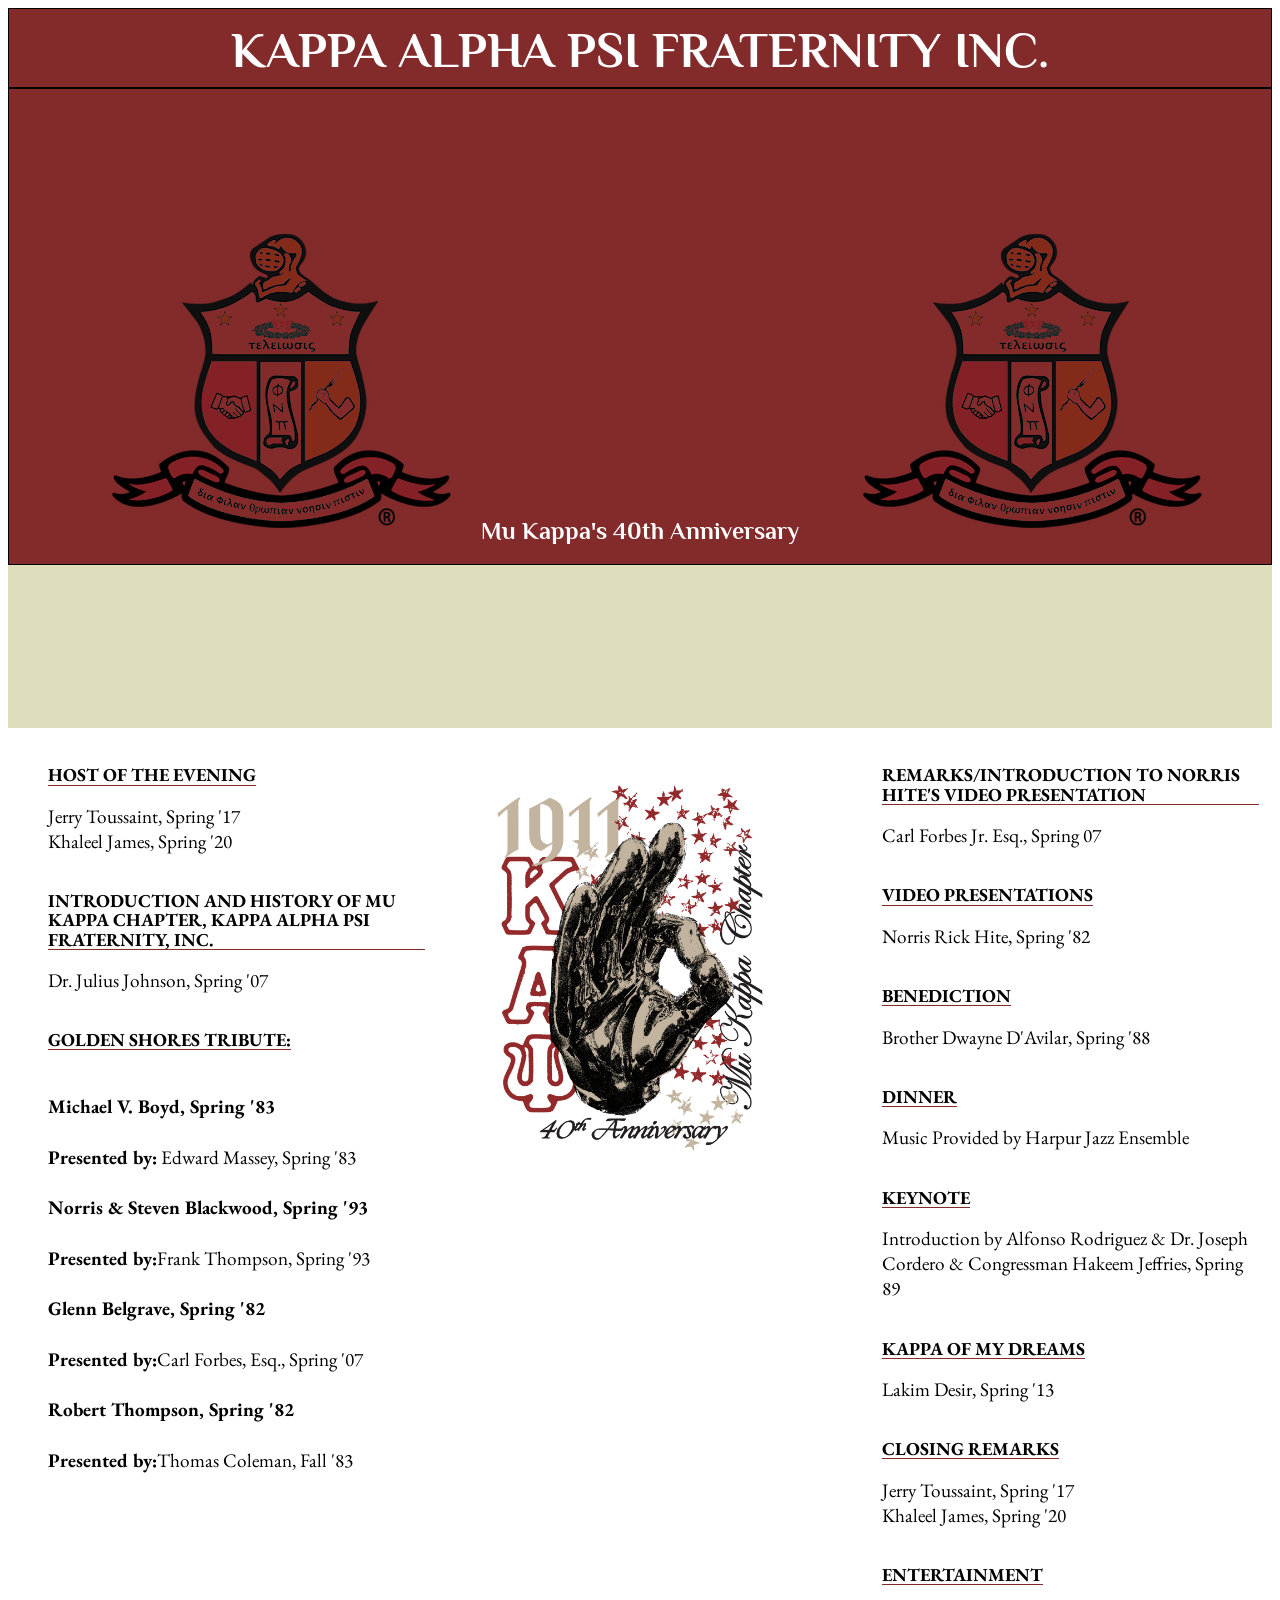
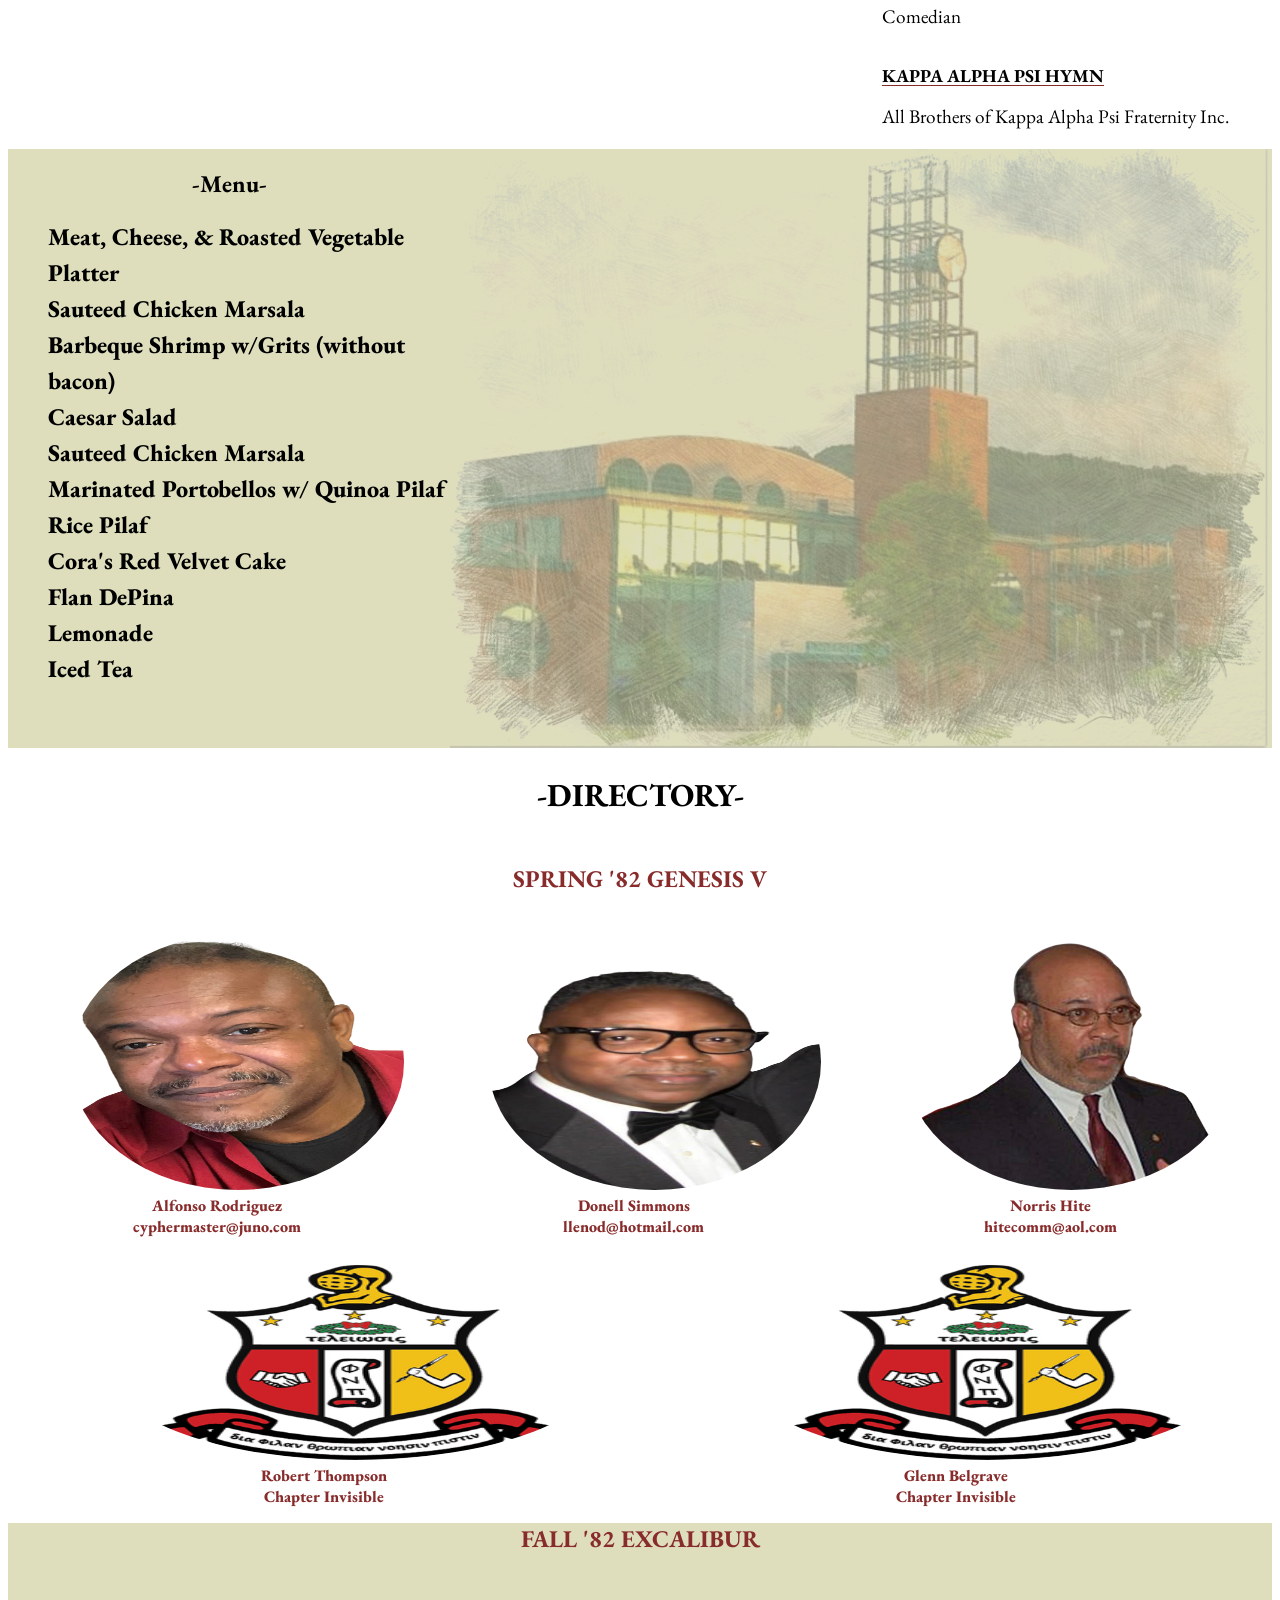
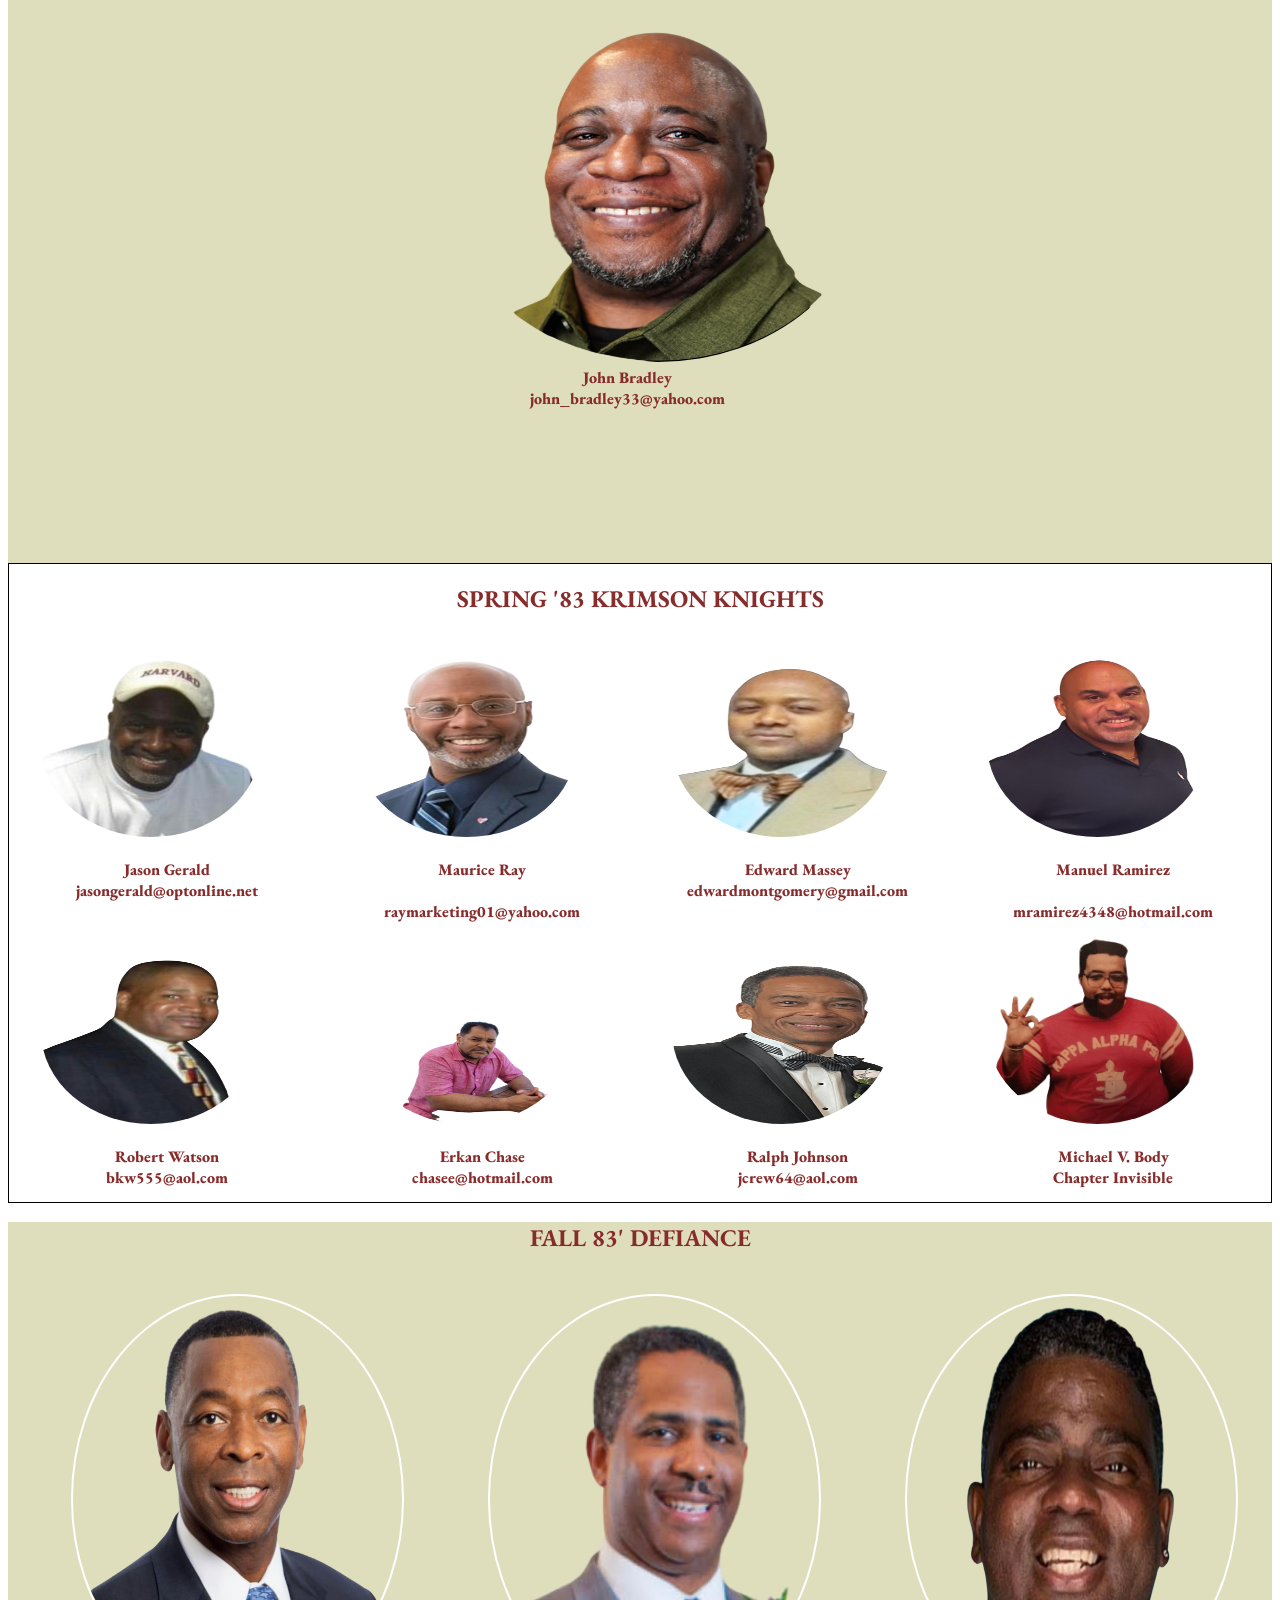
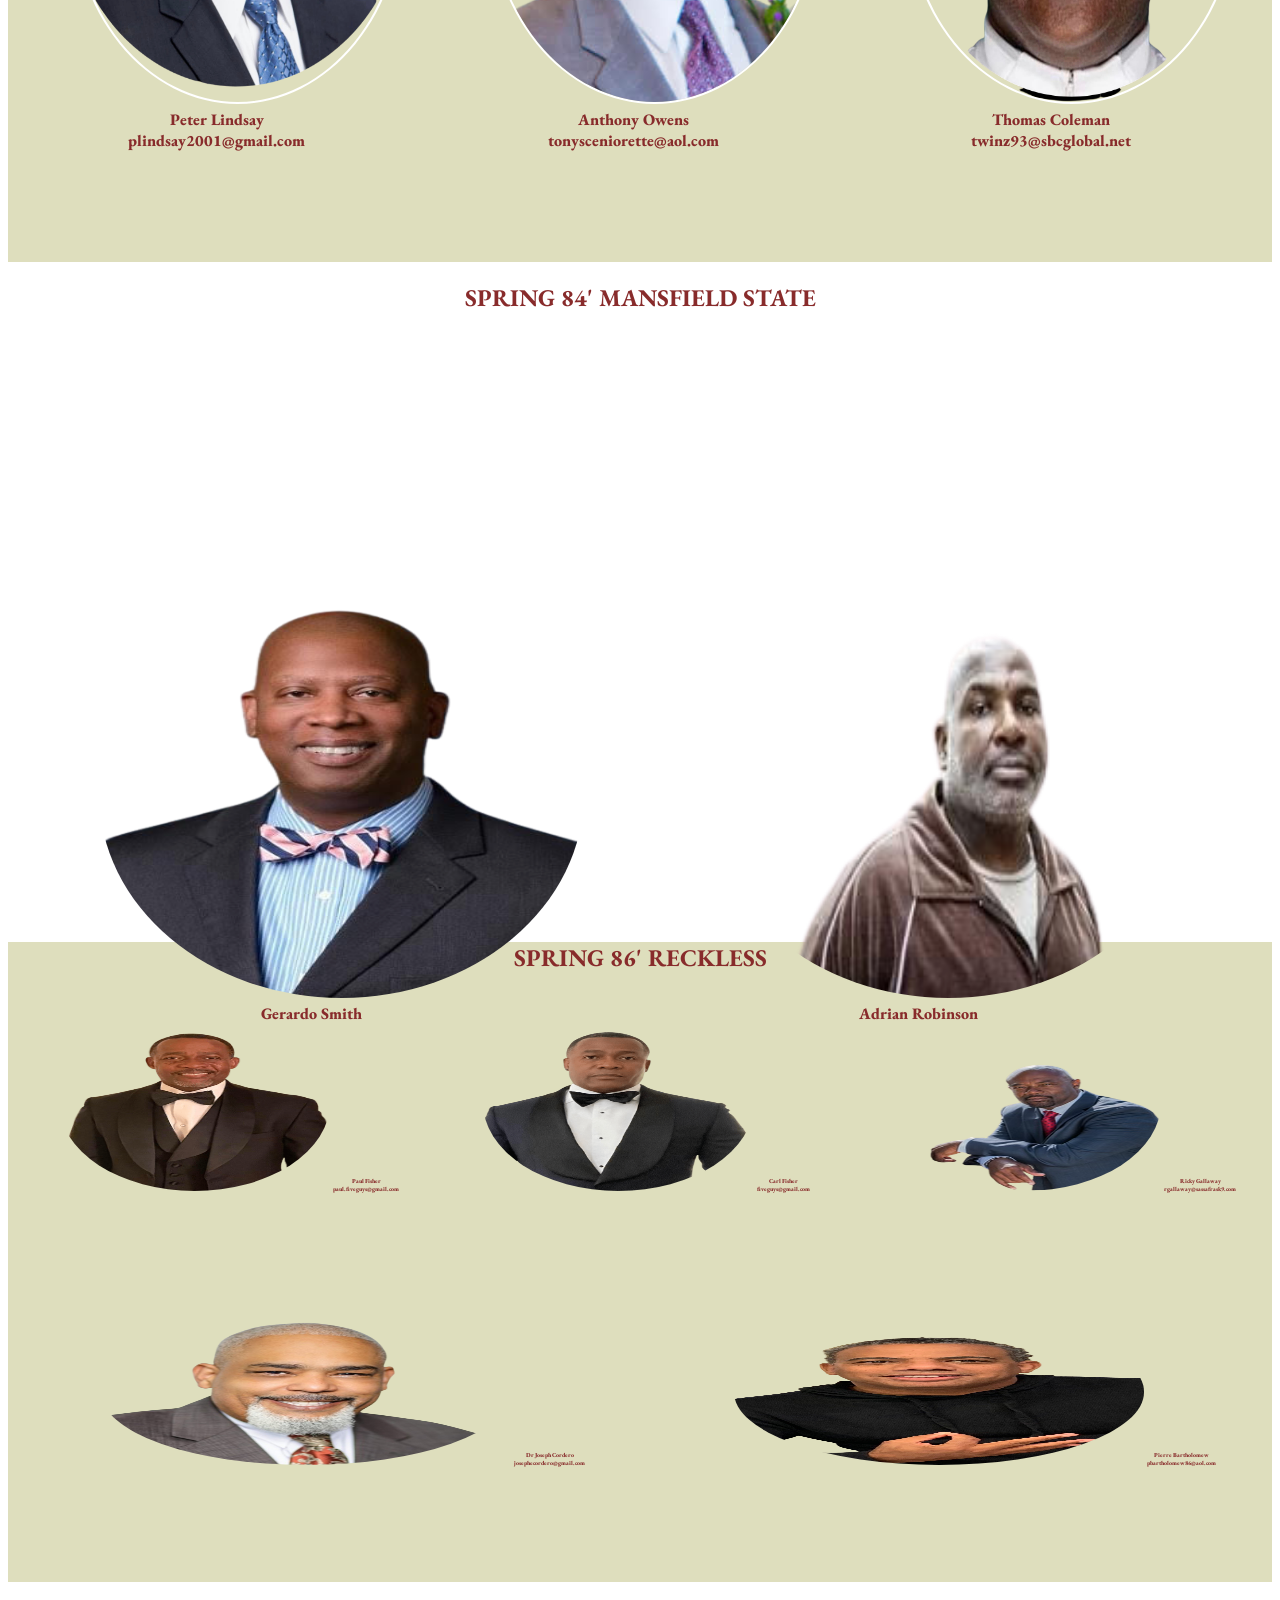
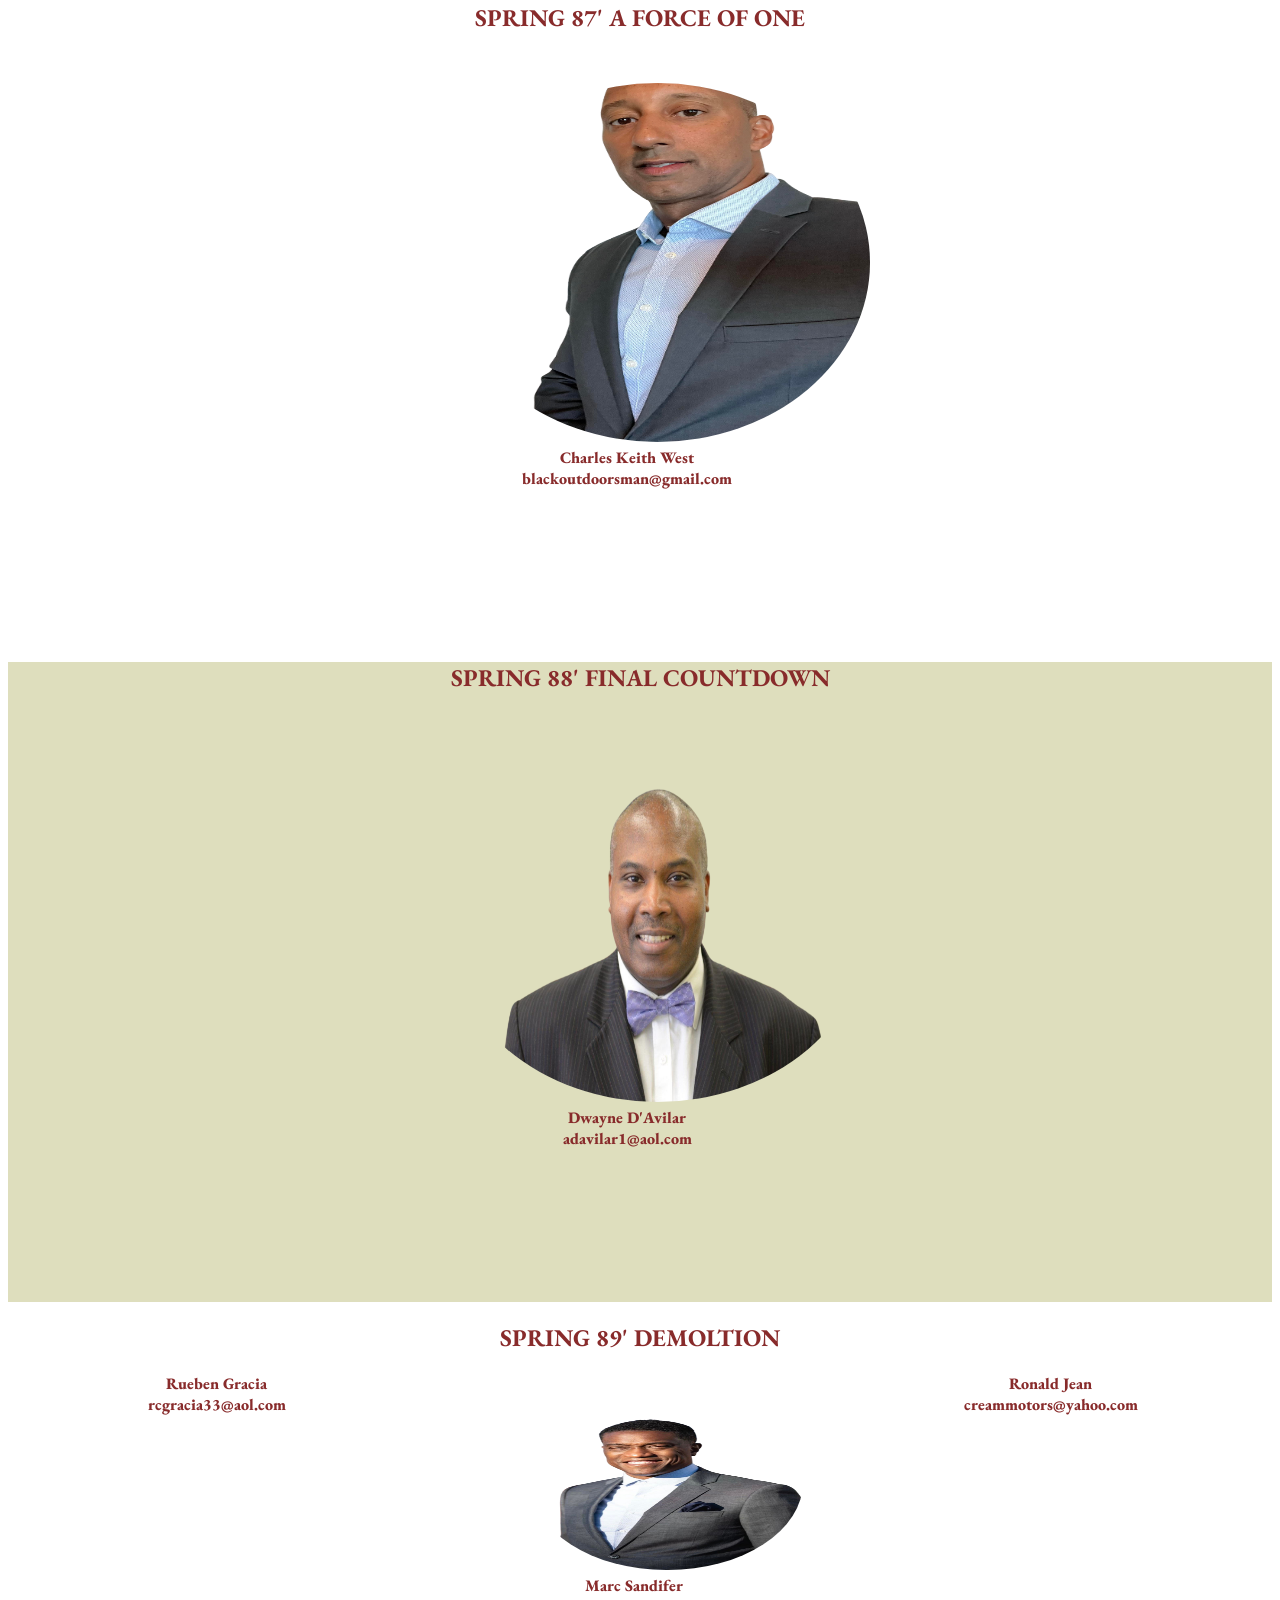
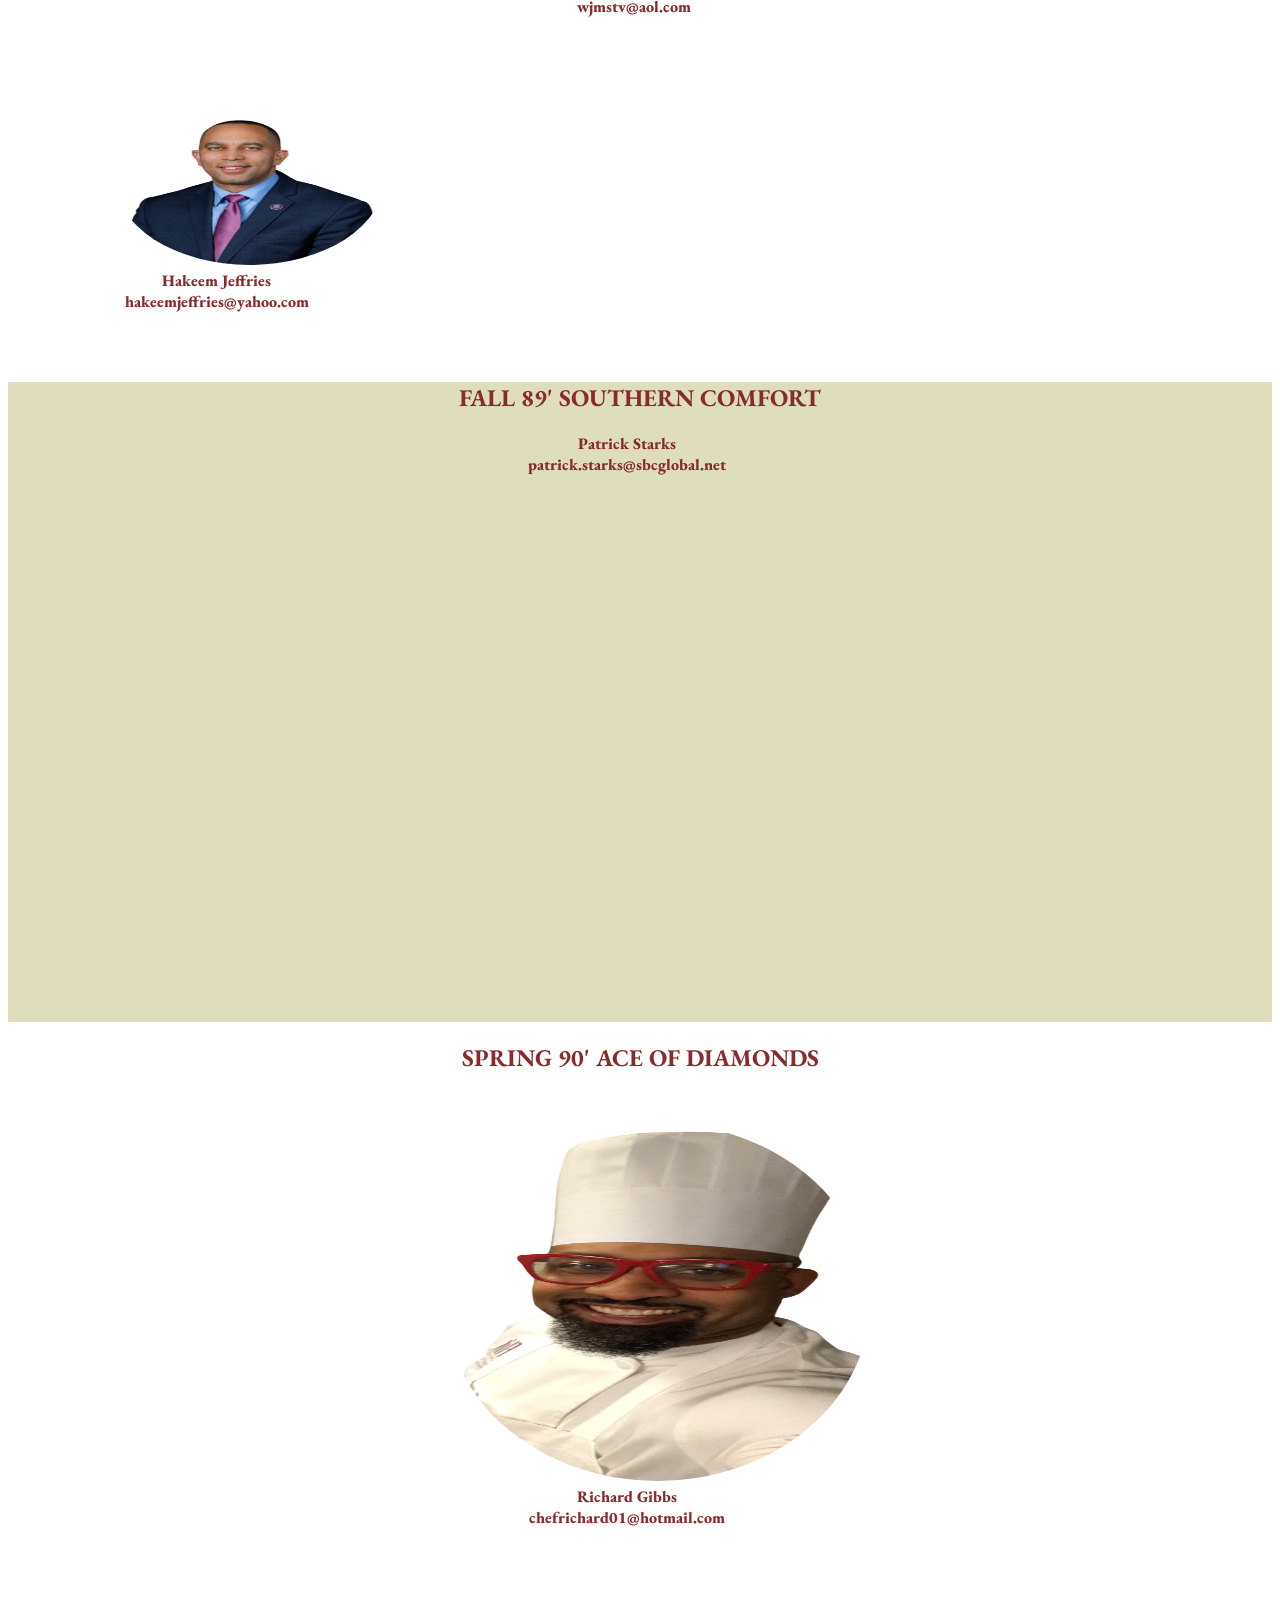
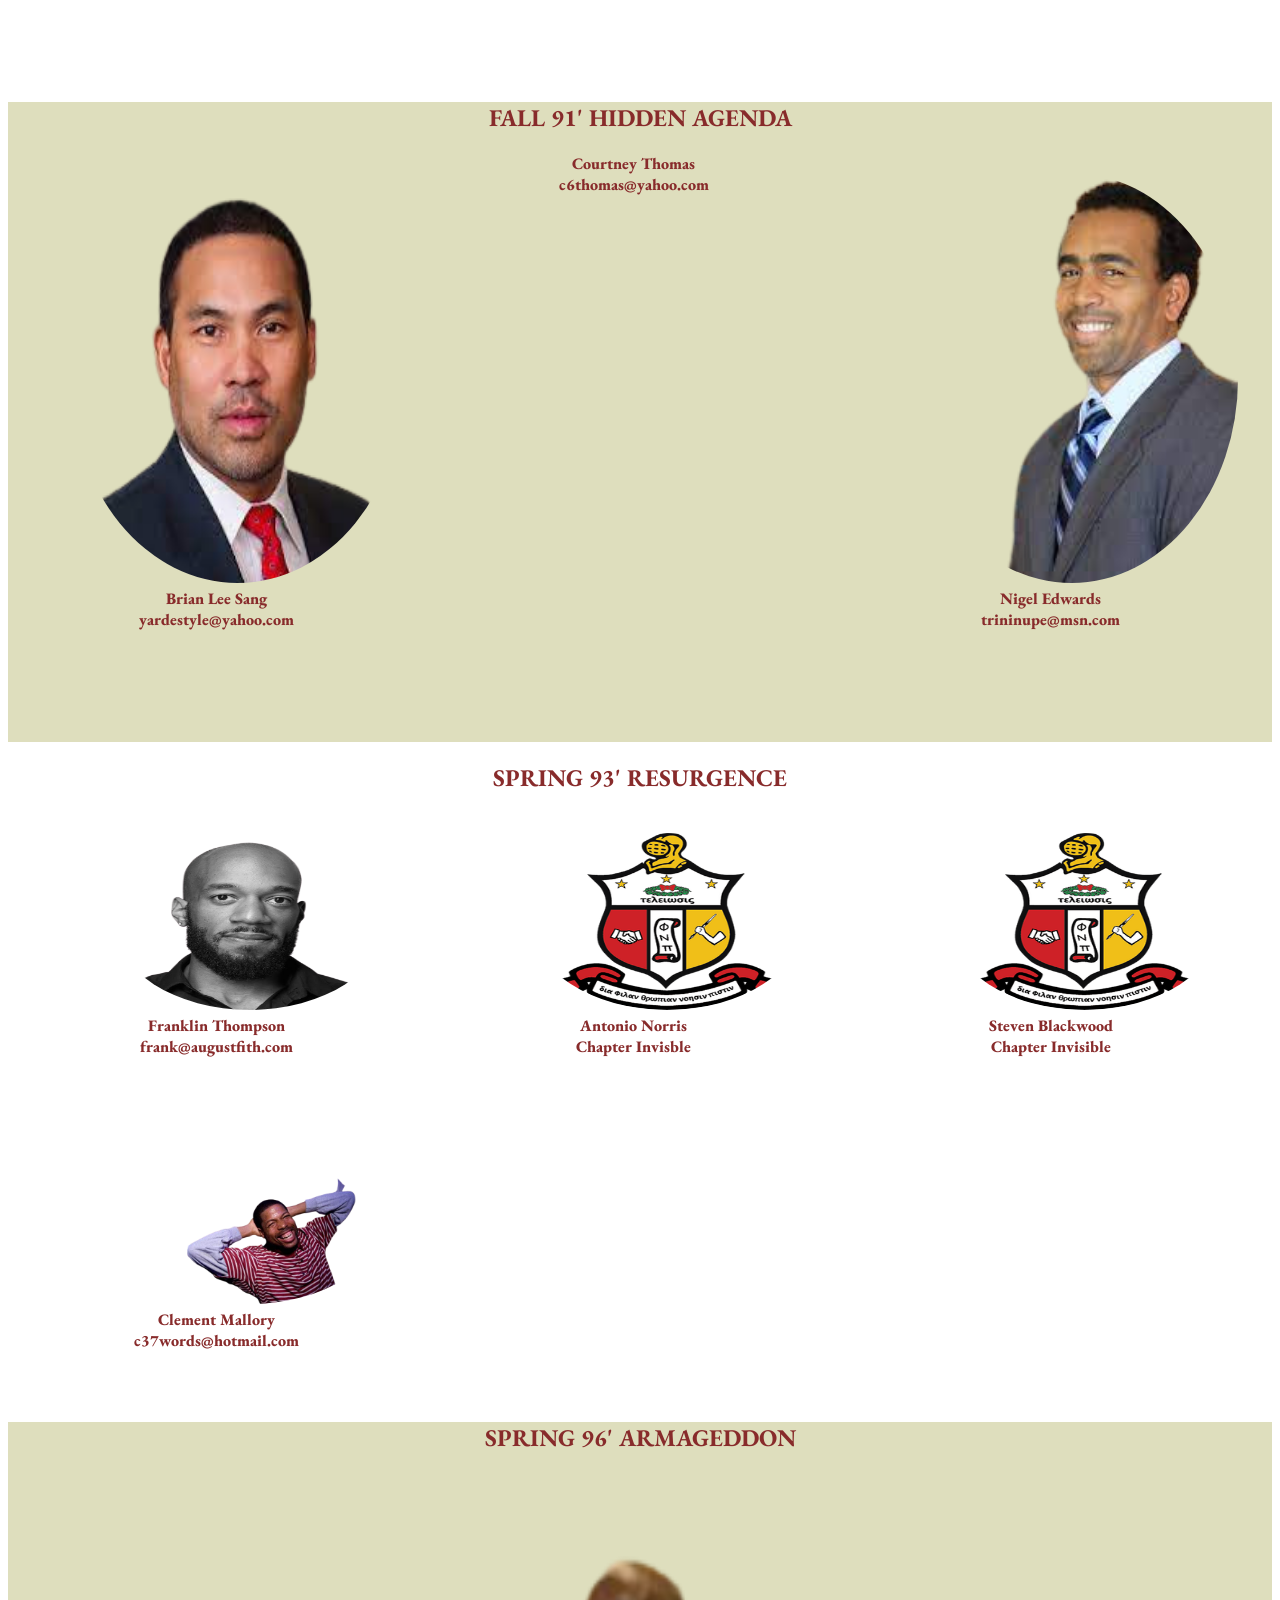
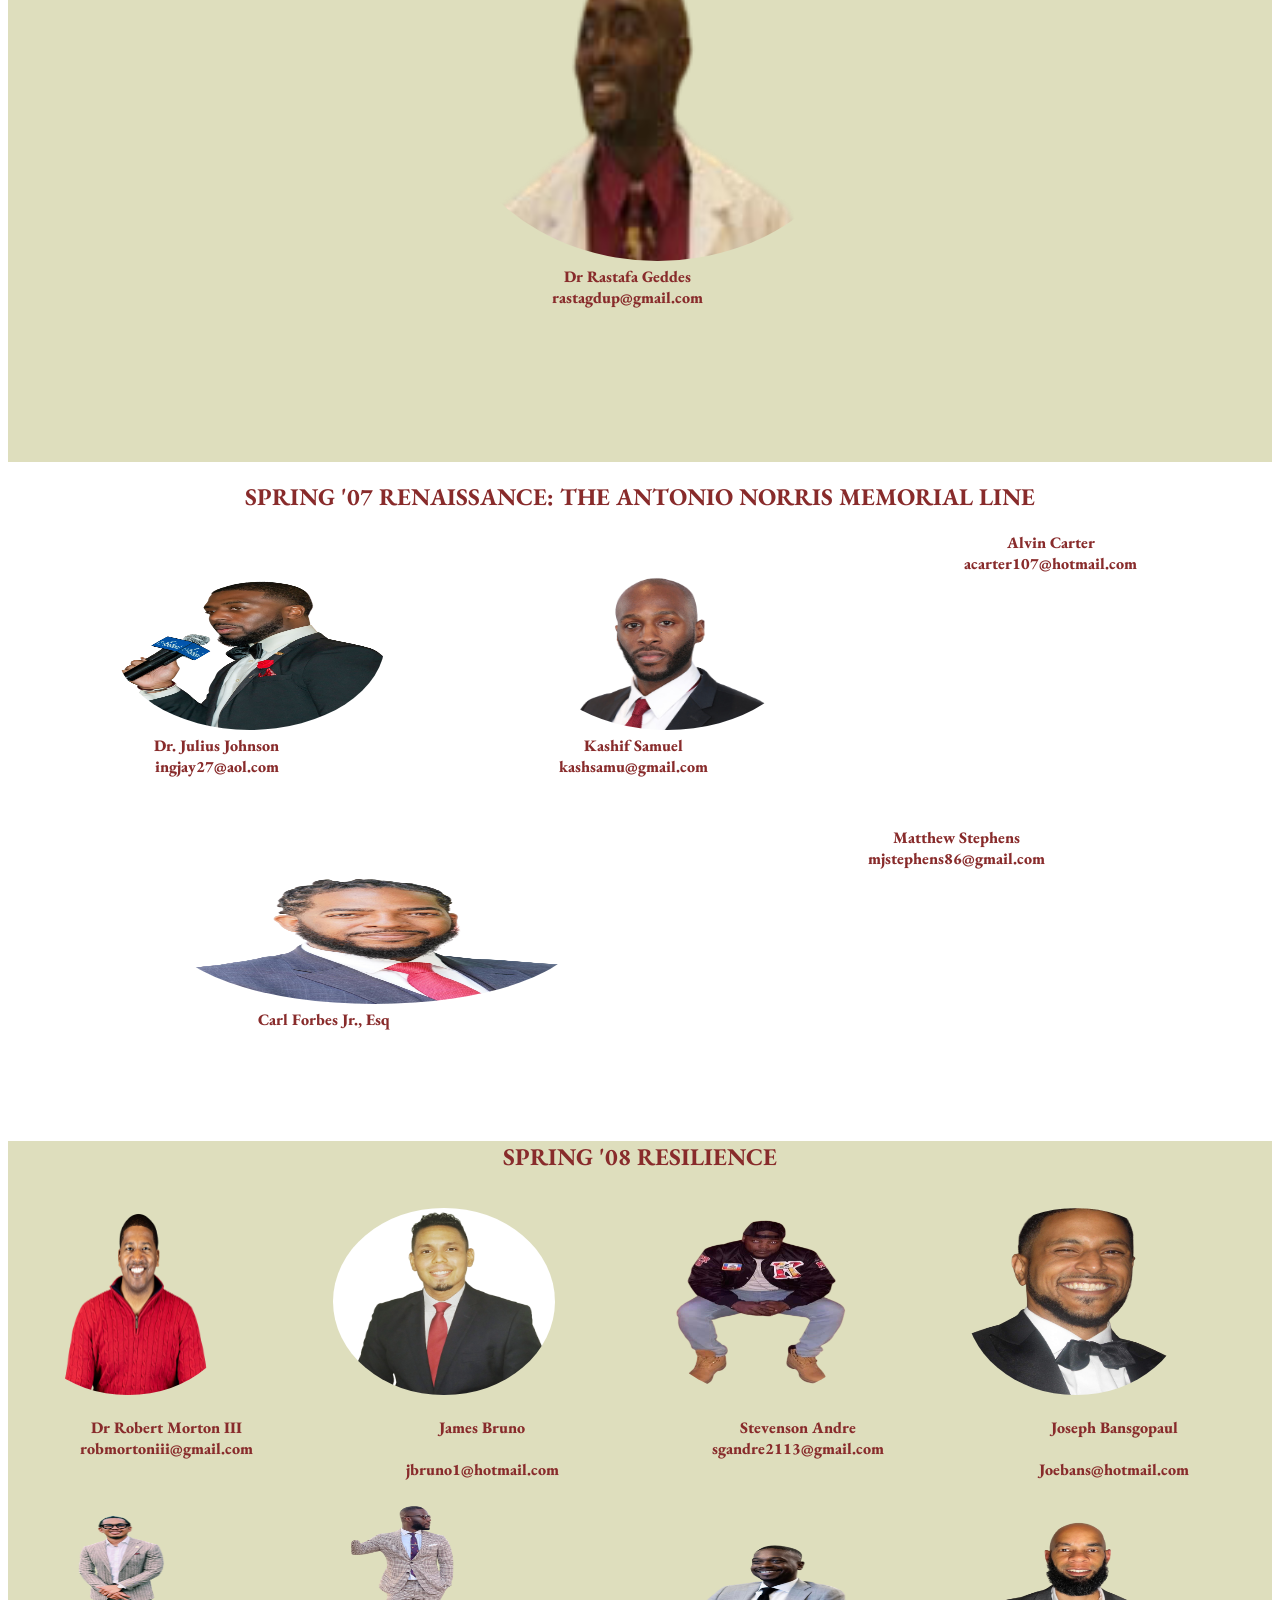
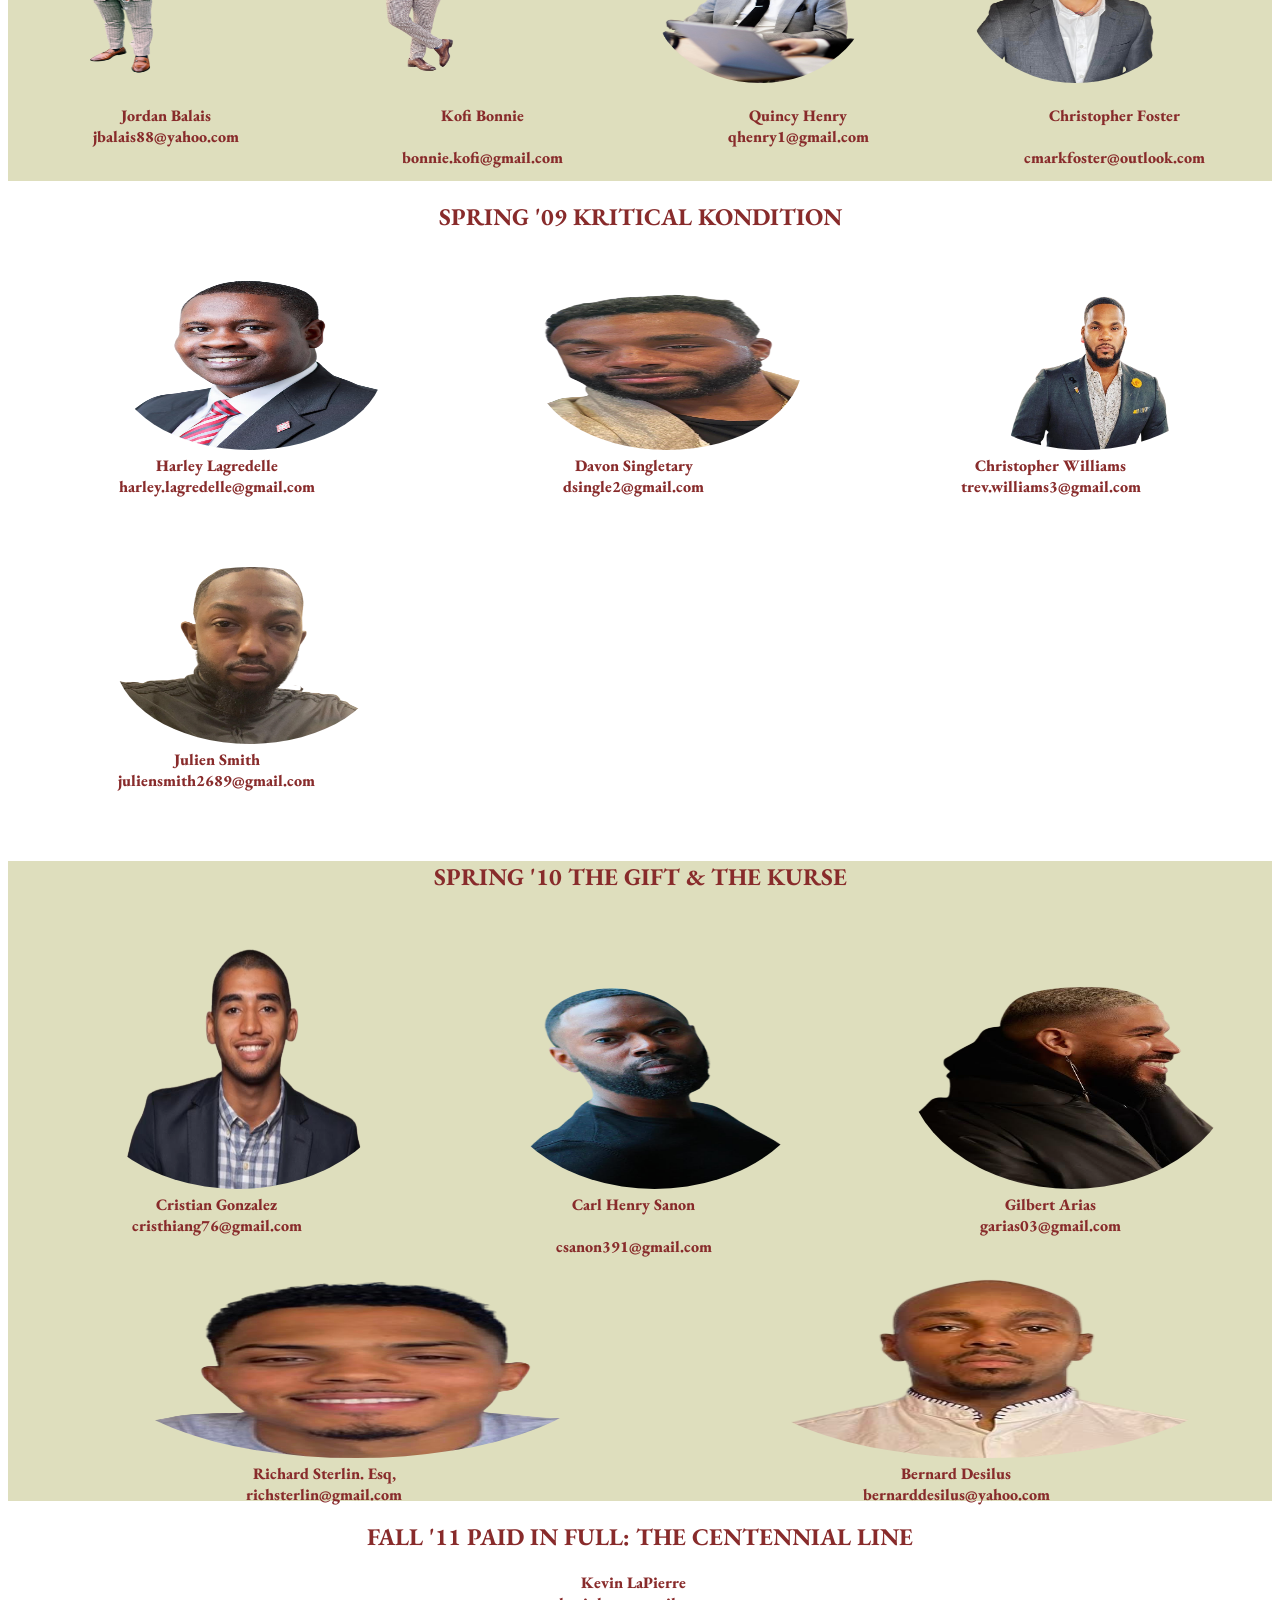
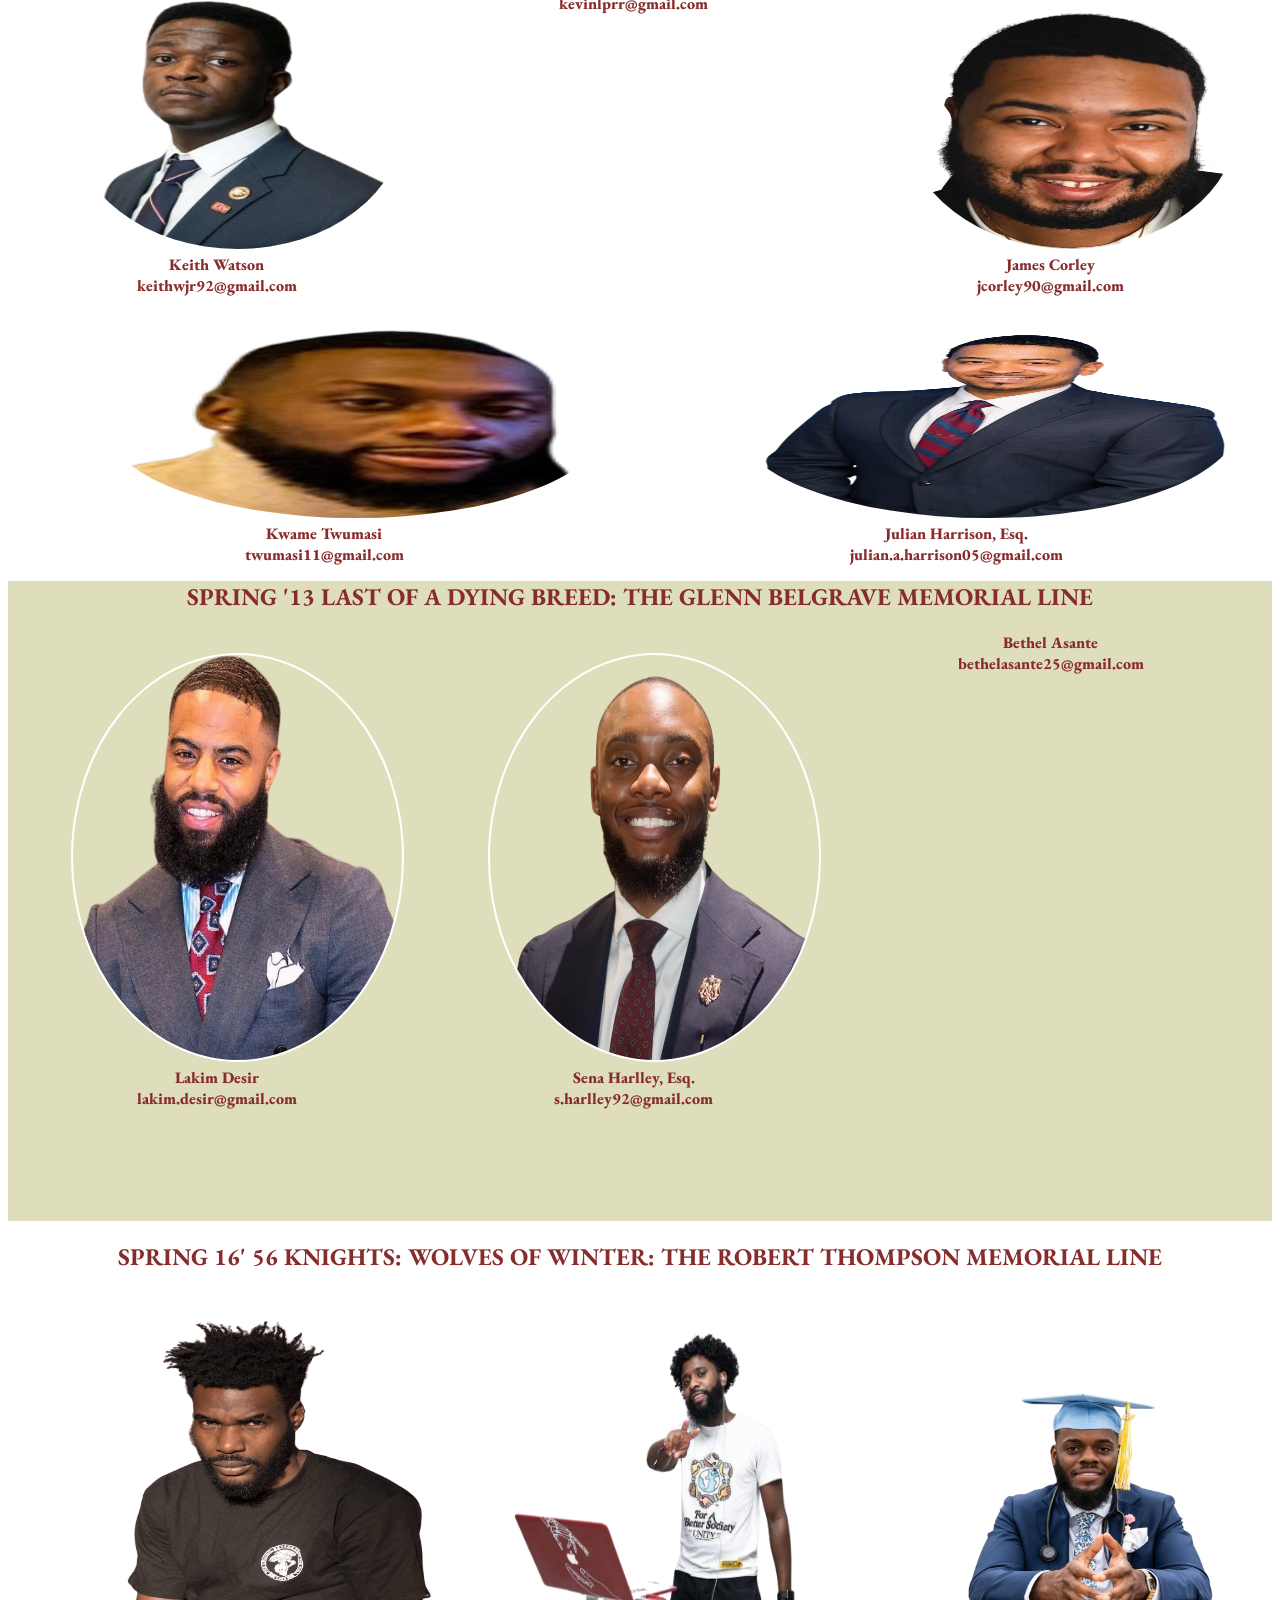
<file: index.html>
<!DOCTYPE html>
<html lang="en">

<head>
    <meta charset="UTF-8">
    <meta http-equiv="X-UA-Compatible" content="IE=edge">
    <meta name="viewport" content="width=device-width, initial-scale=1.0">
    <link rel="stylesheet" href="mk.css">
    <!-- <link rel="preconnect" href="https://fonts.googleapis.com">
    <link rel="preconnect" href="https://fonts.gstatic.com" crossorigin> -->
    <link rel="preconnect" href="https://fonts.googleapis.com">
    <link rel="preconnect" href="https://fonts.gstatic.com" crossorigin>
    <link
        href="https://fonts.googleapis.com/css2?family=EB+Garamond:ital,wght@0,400;0,500;1,400&family=Source+Sans+Pro:wght@300;400&display=swap"
        rel="stylesheet">
    <link
        href="https://fonts.googleapis.com/css2?family=Philosopher:wght@700&family=Source+Sans+Pro:wght@300;400&display=swap"
        rel="stylesheet">
    <title>MK 40 Years</title>
</head>

<body>
    <header>
        <h1> Kappa Alpha Psi Fraternity Inc. </h1>
    </header>

    <main>
        <section class="homepage">
            <section id="home1"> <img id="s1" src="shield.png"></section>
            <section id="home1"></section>
            <section id="home1"><img id="s2" src="shield.png"></section>
           <footer><h2>Mu Kappa's 40th Anniversary</h2></footer>
        </section>

        <section class="program">


            <!-- <h2>-Program-</h2> -->


            <section class="p1">
                <ul>
                    <h3> Host of the evening</h3>
                    <li>Jerry Toussaint, Spring '17 </li>
                    <li>Khaleel James, Spring '20</li>
                </ul>

                <ul>
                    <h3>Introduction and History of Mu Kappa Chapter, Kappa Alpha Psi Fraternity, Inc. </h3>
                    <li>Dr. Julius Johnson, Spring '07</li>
                </ul>

                <ul id="dash">
                    <h3> Golden Shores Tribute: </h3>
                    <li><h4>Michael V. Boyd, Spring '83</h4></li>
                    <li><strong>Presented by:</strong> Edward Massey, Spring '83</li>
                    <li><h4> Norris & Steven Blackwood, Spring '93</h4></li>
                    <li> <strong>Presented by:</strong>Frank Thompson, Spring '93 </li>
                    <li><h4>Glenn Belgrave, Spring '82</h4></li>
                    <li> <strong>Presented by:</strong>Carl Forbes, Esq., Spring '07</li>
                    <li><h4> Robert Thompson, Spring '82 </h4></li>
                    <li> <strong>Presented by:</strong>Thomas Coleman, Fall '83 </li>
                </ul>

            </section>
            <section class="p2">
                <!-- <h2>-Program-</h2> -->
                <img src="yo1.png">


            </section>
            <section class="p3">


                <ul>
                    <h3>Remarks/Introduction to Norris Hite's Video Presentation </h3>
                    <li> Carl Forbes Jr.  Esq., Spring 07</li>
                </ul>

                <ul>
                    <h3>Video Presentations</h3>
                    <li>Norris Rick Hite, Spring '82</li>
                </ul>

                <ul>
                    <h3>Benediction </h3>
                    <li>Brother Dwayne D'Avilar, Spring '88</li>
                </ul>
                
                <ul>
                    <h3>Dinner </h3>
                    <li>
                        Music Provided by Harpur Jazz Ensemble
                    </li>
                </ul>
                <ul>
                    <h3>Keynote </h3>
                    <li> Introduction by Alfonso Rodriguez & Dr. Joseph Cordero &
                        Congressman Hakeem Jeffries, Spring 89
                        </li>
                </ul>
                <ul>
                    <h3>Kappa of My Dreams </h3>
                    <li> Lakim Desir, Spring '13 </li>
                </ul>

                <ul>
                    <h3>Closing Remarks </h3>
                    <li> Jerry Toussaint, Spring '17 </li>
                    <li> Khaleel James, Spring '20 </li>
                </ul>
                <ul>
                    <h3>Entertainment</h3>
                    <li> Comedian</li>

                </ul>
                <ul>
                    <h3>Kappa Alpha Psi Hymn</h3>
                    <li> All Brothers of Kappa Alpha Psi Fraternity Inc.</li>

                </ul>

               
                

                <p>
                    <!-- 9:30-9:40	Chapter Photo			
                9:40-10:00	Celebration/Slideshow/Jazz musicians
                10:00-11:00	Fellowship -->
                </p>

            </section>


        </section>
        <section class="menu">
            <img src="union.png">
            <h2>-Menu-</h2>
            <ul>
                <li>Meat, Cheese, & Roasted Vegetable Platter </li>
                <li>Sauteed Chicken Marsala </li>
                <li>Barbeque Shrimp w/Grits (without bacon)</li>
                <li>Caesar Salad</li>
                <li>Sauteed Chicken Marsala </li>
                <li>Marinated Portobellos w/ Quinoa Pilaf</li>
                <li>Rice Pilaf</li>
                <li>Cora's Red Velvet Cake</li>
                <li>Flan DePina</li>
                <li>Lemonade</li>
                <li>Iced Tea</li>
            </ul>

        </section>
        <section class="Directory">
            <h2>-Directory-</h2>

            <section class="right ">
                <section class="s82">
                    <h2> SPRING '82	Genesis V</h2>
                    <section>
                        <img src="Photos/spr 82/AlfonsoRodriguez.png">
                        <p>Alfonso Rodriguez <br> cyphermaster@juno.com</p>
                    </section>
                    <section>
                        <img src="Photos/spr 82/DonellSimmons.png">
                        <p>Donell Simmons	<br>llenod@hotmail.com</p>
                    </section>
                    <section>
                        <img src="Photos/spr 82/Norris.png">
                        <p> Norris	Hite	<br>	hitecomm@aol.com</p>
                    </section>
                    <section id="bottom1">
                        <img src="shield.png">
                        <p> Robert Thompson <br> Chapter Invisible</p>
                    </section>
                    <section id="bottom2">
                        <img src="shield.png">
                        <p> Glenn Belgrave	<br> Chapter Invisible </p>
                    </section>
                </section>
                <section class="f82" id="tan">
                    <h2> FALL '82	Excalibur</h2>
                    <section> <img src="Photos/fall 82/JohnBradley.png"> 
                        <p>John	Bradley<br> john_bradley33@yahoo.com</p>
                    </section>
                </section>
                <section class="s83" id="sp08">
                    <h2> SPRING '83 Krimson Knights</h2>
                    <section>
                        <img src="Photos/spr 83/JasonGerald.png" src="image of">
                        <p>Jason Gerald	<br>jasongerald@optonline.net 
                        </p>
                    </section>
                    <section>
                        <img src="Photos/spr 83/Maurice .png" src="image of">
                        <p>Maurice Ray<br><br>raymarketing01@yahoo.com</p>
                    </section>
                    <section>
                        <img src="Photos/spr 83/EdwardMassey.png">
                        <p>Edward Massey <br> edwardmontgomery@gmail.com </p>
                    </section>
                    <section id="">
                        <img src="Photos/spr 83/Manny.png">
                        <p>Manuel Ramirez<br><br>mramirez4348@hotmail.com</p>
                    </section>
                    <section id="move">
                        <img src="Photos/spr 83/Robert .png">
                        <p>Robert Watson <br>
                            bkw555@aol.com </p>
                    </section>
                    <section>
                        <img src="Photos/spr 83/ErkanChase.png">
                        <p>Erkan Chase <br>
                            chasee@hotmail.com </p>
                    </section>
                    <section>
                        <img src="Photos/spr 83/Ralph.png" src="image of">
                        <p>Ralph	Johnson	<br> jcrew64@aol.com </p>
                    </section>
                    <section id="mike">
                        <img src="Photos/spr 83/Michael.png">
                        <p>Michael V. Body <br> Chapter Invisible </p>
                    </section>
                </section>
                <section class=f83 id="tan">
                    <h2> FALL 83' DEFIANCE</h2>
                    <section>
                        <img src="Photos/Fall 83/PeterLindsay.png" alt="image of Peter Lindsay">
                        <p>Peter Lindsay <br> plindsay2001@gmail.com</p>
                    </section>
                    <section>
                        <img src="Photos/Fall 83/AnthonyOwens.png" alt="image of Anthony Owens">
                        <p>Anthony Owens<br> tonysceniorette@aol.com</p>
                    </section>
                    <section>
                        <img src="Photos/Fall 83/ThomasColeman.png" alt="image of Thomas Coleman">
                        <p>Thomas Coleman <br> twinz93@sbcglobal.net</p>
                    </section>                 
                </section>
                <section class="s84" >
                    <h2> SPRING 84' MANSFIELD STATE</h2>
                    <section>
                        <img src="Photos/spr 84/GerardoSmith.png">
                        <p>Gerardo Smith <p>
                    </section>
                    <section>
                        <img src="Photos/spr 84/AdrianRobinson.png">
                        <p>Adrian Robinson</p>
                    </section>
                </section>
                <section class="s86"  id="tan">
                    <h2> SPRING 86' RECKLESS </h2>
                    <section>
                        <img src="Photos/SPR 86/PaulFisher.png">
                        <p>Paul	Fisher	<br> paul.fiveguys@gmail.com</p>
                    </section>
                    <section>
                        <img src="Photos/SPR 86/Carl.png">
                        <p>Carl	Fisher	<br>fiveguys@gmail.com</p>
                    </section>
                    <section>
                        <img src="Photos/SPR 86/Ricky.png">
                        <p>Ricky Gallaway <br> rgallaway@sassafrask9.com</p>
                    </section>
                    <section id="bottom1">
                        <img src="Photos/SPR 86/JosephCordero.png">
                        <p>Dr Joseph Cordero <br> josephecordero@gmail.com </p>
                    </section>
                    <section id="bottom2">
                        <img src="Photos/SPR 86/PierreBartholomew.png">
                        <p>Pierre Bartholomew	<br> pbartholomew86@aol.com</p>
                    </section>
                </section>
                <section class="s87" >
                    <h2> spring 87' a force of one</h2>
                    <section> 
                        <img src="Photos/spr 87/Charles .png"> 
                        <p>Charles Keith West	<br>	blackoutdoorsman@gmail.com</p>
                    </section>
                </section>

                <section class="s88"id="tan">
                    <h2> SPRING 88' FINAL COUNTDOWN</h2>
                    <section> 
                        <img src="Photos/spr 88/unnamed .png"> 
                        <p>Dwayne D'Avilar <br> adavilar1@aol.com</p>
                     </section>
                </section>

                <section class="s89" >

                    <h2> SPRING 89' DEMOLTION </h2>
                    <section class="no">
                        <!-- <img src="Photos/spr 89/"> -->
                        <p>Rueben Gracia	<br>	rcgracia33@aol.com</p>
                    </section>
                    <section>
                        <img src="Photos/spr 89/Marc .png">
                        <p>Marc	Sandifer<br>		wjmstv@aol.com</p>
                    </section>
                    <section id="ha" class="no">
                        <!-- <img src=""> -->
                        <p>Ronald Jean <br>			creammotors@yahoo.com</p>
                    </section>
                    <section id="ha">
                        <img src="Photos/spr 89/Hakeem.png">
                        <p>Hakeem Jeffries<br>	hakeemjeffries@yahoo.com</p>
                    </section>
                </section>

                <section class="f89" id="tan">
                    <h2> fall 89' Southern Comfort</h2>
                    <section> 
                        <p>
                            Patrick Starks <br> patrick.starks@sbcglobal.net
                        </p>
                    </section>
                </section>

                <section class="s90">
                    <h2> spring 90' Ace of Diamonds</h2>

                    <section> <img src="Photos/spr 90/Richard .png">
                        <p>Richard Gibbs <br> chefrichard01@hotmail.com</p>
                    </section>
                </section>

                
                <section class=f91 id="tan" >
                    <h2> FALL 91' Hidden Agenda</h2>
                    <section>
                        <img src="Photos/fall 91/BrianLee.png" alt="image of Thomas Coleman">
                        <p>Brian Lee Sang <br> yardestyle@yahoo.com</p>
                    </section>
                    <section class="no">
                        <p>Courtney Thomas <br> c6thomas@yahoo.com
                        </p>
                    </section>
                    <section><img src="Photos/fall 91/NigelEdwards.png" alt="image of Anthony Owens">
                        <p>Nigel Edwards <br> trininupe@msn.com
                        </p>
                    </section>          
                </section>

                <section class="s93"  >
                    <h2> spring 93' Resurgence</h2>
                    <section>
                        <img src="Photos/spr 93/Franklin .png">
                        <p>Franklin	Thompson<br> frank@augustfith.com</p>
                    </section>
                    <section>
                        <img src="shield.png">
                        <p> Antonio	Norris <br> Chapter Invisble</p>
                    </section>
                    <section id="ha">
                        <img src="shield.png">
                        <p>Steven Blackwood <br> Chapter Invisible
                        </p>
                    </section>
                    <section id="ha">
                        <img src="Photos/spr 93/Clement .png" id="clem">
                        <p>Clement Mallory <br> c37words@hotmail.com </p>
                    </section>
                </section>
                <section class="s96" id="tan" >
                    <h2> spring 96' Armageddon</h2>
                    <section>
                        <img src="Photos/spr 93/Rastafa.png" alt="image of Anthony Owens">
                        <p> Dr Rastafa Geddes <br> rastagdup@gmail.com
                        </p>
                    </section>
                </section>
                <section class="s07" >
                    <h2> SPRING '07 Renaissance: The Antonio Norris Memorial Line
                    </h2>

                    <section>
                        <img src="Photos/spr 07/JuliusJohnson.png">
                        <p>Dr. Julius Johnson	<br>	ingjay27@aol.com
                        </p>
                    </section>
                    <section>
                        <img src="Photos/spr 07/KashSamuel.png">
                        <p>Kashif Samuel <br> kashsamu@gmail.com
                        </p>
                    </section>
                    <section class="no">
                        <p>Alvin Carter	<br> acarter107@hotmail.com
                        </p>
                    </section>
                    <section id="bottom1">
                        <img src="Photos/spr 07/CarlForbes.png">
                        <p>Carl	Forbes Jr., Esq
                        </p>
                    </section>
                    <section id="bottom2"
                    class="no">
                        <p>Matthew Stephens	<br>mjstephens86@gmail.com
                        </p>
                    </section>
                </section>
                <section  class="s08" id="tan" >
                    <h2> SPRING '08 Resilience</h2>
                    <section>
                        <img src="Photos/spr 08/RobertMortonIII.png" src="image of">
                        <p> Dr Robert Morton III<br>	robmortoniii@gmail.com </p>
                    </section>
                    <section>
                        <img src="Photos/spr 08/JamesBruno.png" src="image of">
                        <p>James Bruno <br><br>	jbruno1@hotmail.com </p>
                    </section>
                    <section>
                        <img src="Photos/spr 08/Stevenson Andre.png" src="image of">
                        <p>Stevenson Andre <br>	sgandre2113@gmail.com </p>
                    </section>
                    <section>
                        <img src="Photos/spr 08/JosephBansgopaul.png" src="image of">
                        <p>Joseph Bansgopaul <br><br> Joebans@hotmail.com</p>
                    </section>
                    <section>
                        <img src="Photos/spr 08/JordanBalais.png" src="image of jordan">
                        <p>Jordan Balais	<br>	jbalais88@yahoo.com</p>
                    </section>
                    <section>
                        <img src="Photos/spr 08/KofiBonnie.png" src="image of">
                        <p>Kofi	Bonnie <br><br>	bonnie.kofi@gmail.com</p>
                    </section>
                    <section>
                        <img src="Photos/spr 08/QuincyHenry.png" src="image of kofi">
                        <p>Quincy Henry	<br> qhenry1@gmail.com</p>
                    </section>
                    <section>
                        <img src="Photos/spr 08/ChristopherFoster.png" src="image of chris">
                        <p>Christopher Foster <br><br>	cmarkfoster@outlook.com </p>
                    </section>
                </section>
                <section class="s09" >
                    <h2> SPRING '09 kritical kondition</h2>
                    <section>
                        <img src="Photos/spr 09/HarleyLagredelle.png">
                        <p>Harley Lagredelle	<br>	harley.lagredelle@gmail.com</p>
                    </section>
                    <section>
                        <img src="Photos/spr 09/DavonSingletary .png">
                        <p>Davon Singletary	<br>	dsingle2@gmail.com</p>
                    </section>
                    <section id="ha">
                        <img src="Photos/spr 09/ChristopherWilliams.png">
                        <p>Christopher Williams <br> trev.williams3@gmail.com</p>
                    </section>
                    <section id="ha">
                        <img src="Photos/spr 09/JulienSmith.png">
                        <p>Julien Smith	<br>	juliensmith2689@gmail.com</p>
                    </section>
                </section>
                <section class="s10" id="tan">
                    <h2> SPRING '10 The Gift & The Kurse</h2>
                    <section>
                        <img src="Photos/spr 10/CristhianGonzalez.png">
                        <p>Cristian	Gonzalez <br>	cristhiang76@gmail.com</p>
                    </section>
                    <section>
                        <img src="Photos/spr 10/CarlSanon.png">
                        <p>Carl Henry Sanon	<br><br>	csanon391@gmail.com</p>
                    </section>
                    <section>
                        <img src="Photos/spr 10/GilbertArias .png">
                        <p>Gilbert Arias <br> garias03@gmail.com</p>
                    </section>
                    <section id="bottom1">
                        <img src="Photos/spr 10/RichardSterlin.png">
                        <p>Richard	Sterlin. Esq,	<br>	richsterlin@gmail.com</p>
                    </section>
                    <section id="bottom2">
                        <img src="Photos/spr 10/BernardDesilus.png">
                        <p>Bernard Desilus	<br> bernarddesilus@yahoo.com</p>
                    </section>
                </section>
                <section class="f11"  >
                    <h2> FALL '11 Paid in Full: The Centennial Line</h2>
                    <section>
                        <img src="Photos/fall 11/KeithWatson.png">
                        <p>Keith Watson <br> keithwjr92@gmail.com</p>
                    </section>
                    <section class="no">
                        <p>Kevin LaPierre <br> kevinlprr@gmail.com</p>
                    </section>
                    <section>
                        <img src="Photos/fall 11/JamesCorley.png">
                        <p>James Corley	<br> jcorley90@gmail.com</p>
                    </section>
                    <section id="bottom1">
                        <img src="Photos/fall 11/KwameTsumasi.png">
                        <p>Kwame Twumasi <br> twumasi11@gmail.com</p>
                    </section>
                    <section id="bottom2">
                        <img src="Photos/fall 11/JulianHarrison.png">
                        <p>Julian Harrison, Esq.	<br> julian.a.harrison05@gmail.com</p>
                    </section>
                </section>
                <section class="s13" id="tan" >
                    <h2> SPRING '13 Last of a Dying Breed: The Glenn Belgrave Memorial Line</h2>
                    <section>
                        <img src="Photos/spr 13/LakimDesir.png">
                        <p>Lakim Desir <br>	lakim.desir@gmail.com</p>
                    </section>
                    <section>
                        <img src="Photos/spr 13/SenaHarlley.png">
                        <p>Sena	Harlley, Esq.	<br> s.harlley92@gmail.com</p>
                    </section>
                    <section class="no">
                        
                        <p>Bethel Asante <br>	bethelasante25@gmail.com</p>
                    </section>
                </section>
                <section class="s16"  >
                    <h2> spring 16' 56 Knights: Wolves of Winter: The Robert Thompson Memorial Line</h2>
                    <section>
                        <img src="Photos/spr 16/MikhailBryan.png">
                        <p>Mikhail Bryan <br> mikhailbryan@gmail.com</p>
                    </section>
                    <section>
                        <img src="Photos/spr 16/DwayneDell.png">
                        <p>Dwayne Dell <br> dwayne.dell95@gmail.com</p>
                    </section>
                    <section>
                        <img src="Photos/spr 16/AnthonyFinley.png">
                        <p>Anthony Finley <br> anthonyfindley1@gmail.com</p>
                    </section>
                </section>
                <section class="f16" id="tan" >
                    <h2> FALL '16 Midnight Marauders: By Any Means Necessary: The Stephen Blackwood Memorial Line</h2>
                    <section>
                        <img src="Photos/fall 16/TreyBonaparte.png">
                        <p>Trey	Bonaparte <br>	tbonaparte10@gmail.com</p>
                    </section>
                    <section>
                        <img src="Photos/fall 16/RobertAdusei.png">
                        <p>Robert Adusei <br> robert.adusei95@gmail.com</p>
                    </section>
                    <section>
                        <img src="Photos/fall 16/OlawufemiUmokoro.png">
                        <p>Olawufemi Umokoro <br>	oluwafemiumukoro@gmail.com </p>
                    </section>
                </section>
                <section class="s17" >
                    <h2> SPRING '17 Kulture: The Kalm Before the Storm</h2>
                    <section>
                        <img src="Photos/spr 17/AlexandrosBalili.png">
                        <p>Alexandros Balili <br> alexander.balilis@gmail.com</p>
                    </section>
                    <section>
                        <img src="Photos/spr 17/DanteSenior.png">
                         <p>Dante Senior<br> dantesenior2@gmail.com</p>
                    </section>
                    <section>
                        <img src="Photos/spr 17/BrianChambers.png">
                        <p>Brian Chambers-Graham <br> bchambersgraham@gmail.com</p>
                    </section>
                
                    <section id="bottom1">
                        <img src="Photos/spr 17/Jerry.png">
                        <p>Jerry Toussaint Sophomore <br> jtoussaint1121@gmail.com</p>
                    </section>
                    <section id="bottom2">
                        <img src="Photos/spr 17/Joshua .png">
                        <p>Joshua Lee <br> joshuahlee13@gmail.com</p>
                    </section>
                </section>
                <section class="f18" id="tan">
                    <h2> FALL '18 Down II the Wire</h2>
                    <section>
                     <img src="Photos/fall 20/KevinHowar.png">
                        <p>Kevin Howard </p>
                    </section>
                    <section>
                        <img id="small" src="Photos/fall 20/RyonBatson.png">
                        <p>Ryon Baston <br> bc9ryonbatson@gmail.com</p>
                    </section>
                </section>
                <section class="s20" >
                    <h2> SPRING '20	The Path of Abraham</h2>
                    <section>
                        <img src="Photos/spr 20/Khaleel .png">
                        <p>Khaleel	James	<br>khaleeljames0@gmail.com</p>
                    </section>
                </section>
            </section>
        </section>
        
    </main>
</body>

</html>
</file>
<file: mk.css>
*{
    box-sizing: border-box;
}
body {
    background-color: white;
    
}
section{
    border: transparent;
    width: 100%;
    /* height: 550px; */
    font-family: 'Source Sans Pro', sans-serif;
}
p{
    font-family: 'EB Garamond', serif;
    text-align: center;
    font-weight: 800;
}

header{
    border: 1px solid black;
    width: 100%;
    height: 80px;
    background-color: rgb(131, 43, 43);
    text-align: center;
    color: white;
    /* font-family: 'Source Sans Pro', sans-serif; */
}
footer{
    border: 1px solid black;
    font-family: 'Philosopher', sans-serif;
    background-color: rgb(131, 43, 43);
}
h1{
    font-weight: 800;
    font-size: 313%;
    text-transform: uppercase;
    font-family: 'Philosopher', sans-serif;
    margin: 1%;
    /* margin-bottom: 85%; */
    text-align: center;
    display: inline-block; 
}


.homepage{
    background-image: url("mk.png");
    background-size: 23%;
    background-repeat: no-repeat;
    /* background-position-x: 45%; */
    background-color: rgba(170, 170, 85, 0.384);
    background-position: center;
    color: white;
    height: 640px;
    /* mix-blend-mode:darken; */
    
    
}

.homepage section{
    border: none;
    mix-blend-mode:darken ;
}

#home1{
    /* border: 2px solid black; */
    height: 67%;
    width: 33%;
    margin: 0%;
    float: left;
}

#s1{
    
    display: inline-block;
    margin-top: 35%;
    margin-left: 25%;
}
#s2{
    
    /* float: left; */
    display: inline-block;
    margin-top: 35%;
    margin-left: 5%;
}

/* .homepage li{
    float:left;
    font-size: 115%;
    margin-left: 11%; 
    text-align: center;
    font-family: 'Philosopher', sans-serif;
    color: rgb(0, 0, 0);
    list-style: none;
    border-bottom: 1px solid rgb(131, 43, 43);
} */

/* #ha{
    width: 45%;
    float: left;
    height: 46%;
    margin-left: 24%;
    } */
    
.program{
    /* height: 600px; */
    font-family: 'EB Garamond', serif;
    font-size: 120%;
    /* background: red; */
    float: left;
}

h3{
    text-transform: uppercase;
    
}
h2{
    text-align: center;
    
}

.p1{
width: 33%;
float: left;
border: none;
font-family: 'EB Garamond', serif;
}
.program li{
    list-style: none;
}
.p1 h3{
    font-size: 95%;
    line-height: 105%;
    display: inline-block;
    border-bottom: 1px solid rgb(131, 43, 43);
    margin: none;
}

.p3 h3{
    font-size: 95%;
    line-height: 105%;
    display: inline-block;
    border-bottom: 1px solid rgb(131, 43, 43);
}
.p2{
    width: 33%;
    float: left;
    border: none;
}

.p2 img{
    width: 100%;
    height: 100%;
    margin-top: 8%;
} 

.p3{
width: 33%;
float: left;
border: none;
font-family: 'EB Garamond', serif;
}

.menu{  
    font-family: 'EB Garamond', serif;
    float:left;
    background-color: rgba(170, 170, 85, 0.384);
}
.menu img{
    width: 65%;
    height: 100%;
    opacity: 0.4;
    float: right;
    mix-blend-mode:darken ;
}
.menu li {
    /* text-align: center; */
    line-height: 150%;
    font-size: 150%;
    /* margin-top: 3%; */
    opacity: 100%;
    list-style: none;
    font-weight: 800;
}

.Directory{
height: 800px;
border: none;
color: rgb(136, 43, 43);
float:left;
font-family: 'EB Garamond', serif;
}
.Directory>h2{
    color: black;
    font-size: 200%;
    display: block;
    text-transform: uppercase;
}
#tan{
    background-color: rgba(170, 170, 85, 0.384);
}
.left{
    width: 50%;
    float: left;
    height: 800px;
    border: none;
}
.right{
    width: 100%;
    float: left;
    height: 800px;
    border: none;
}

/* .left section{
    width: 100%;
    height: 8%;
    
} */
.right section{
    width: 100%;
    height: 80%;
}

.right h2{
    /* border: 1px solid #000000; */
    font-family: 'EB Garamond', serif;
    text-transform: uppercase;
}

.s82 section{
    border: none;
    width: 33%;
    float: left;
    font-family: 'EB Garamond', serif;
    text-align: center;
    font-size: 100%;
    height: 50%;
}

#bottom1{
    border:none;
    width: 50%;
    float: left;
    height: 32%;
}

#bottom2{
    border: none;
    width: 50%;
    float: left;
    height: 32%;
}
.s82 p{
    display: inline-block;
    margin-block-start: 0em;
    margin-block-end: 0em;
}
.s82 img{
    width: 80%;
    height: 80%; 
    margin-left: 10%;
    margin-top: 5%;
    border-radius: 99%;
}
.f82 section{
    border: none;
    width: 48%;
    float: left;
    font-family: 'EB Garamond', serif;
    text-align: center;
    font-size: 100%;
    margin-left: 25%;
}
.f82 p{
    display: inline-block;
    margin-block-start: 0em;
    margin-block-end: 0em;
}
.f82 img{
    width: 70%;
    height: 70%;
    margin-left: 10%;
    margin-top: 5%;
    border-radius: 99%;
}
.f83 section{
    border: none;
    width: 33%;
    float: left;
    font-family: 'EB Garamond', serif;
    text-align: center;
    font-size: 100%;
}
.f83 p{
    display: inline-block;
    margin-block-start: 0em;
    margin-block-end: 0em;
}
.f83 img{
    width: 80%;
    height: 80%;
    border: 2px solid white;
    margin-left: 10%;
    margin-top: 5%;
    border-radius: 99%;
}
.s83 section{
    float: left;
    width: 25%;
    height: 45%;
    font-size: 100%;
    border: none;
}

.s83 img{
    width: 70%;
    height: 65%;
    margin-left: 10%;
    margin-top: 5%;
    border-radius: 99%;
}

.s84 section{
    border: none;
    width: 48%;
    float: left;
    font-family: 'EB Garamond', serif;
    text-align: center;
    font-size: 100%;
}
.s84 p{
    display: inline-block;
    margin-block-start: 0em;
    margin-block-end: 0em;
}
.s84 img{
    width: 80%;
    height: 80%;
    margin-left: 10%;
    margin-top: 42%;
    border-radius: 99%;
}

.s86 section{
    border: none;
    width: 33%;
    float: left;
    font-family: 'EB Garamond', serif;
    text-align: center;
    font-size: 100%;
    height: 46%;
    
}

.s86 p{
    display: inline-block;
    margin-block-start: 0em;
    margin-block-end: 0em;
    font-size: 2%;
}
.s86 img{
    width: 65%;
    height: 60%;
    margin-left: 6%;
    margin-top: 5%;
    border-radius: 99%;
}


.s87 section{
    border: none;
    width: 48%;
    float: left;
    font-family: 'EB Garamond', serif;
    text-align: center;
    font-size: 100%;
    margin-left: 25%;
}
.s87 p{
    display: inline-block;
    margin-block-start: 0em;
    margin-block-end: 0em;
}
.s87 img{
    width: 70%;
    height: 70%;
    margin-left: 10%;
    margin-top: 5%;
    border-radius: 99%;
}

.s88 section{
    border: none;
    width: 48%;
    float: left;
    font-family: 'EB Garamond', serif;
    text-align: center;
    font-size: 100%;
    margin-left: 25%;
}
.s88 p{
    display: inline-block;
    margin-block-start: 0em;
    margin-block-end: 0em;
}
.s88 img{
    width: 70%;
    height: 70%;
    margin-left: 10%;
    margin-top: 5%;
    border-radius: 99%;
}

.s89 section{
    border: none;
    width: 33%;
    float: left;
    font-family: 'EB Garamond', serif;
    text-align: center;
    font-size: 100%;
    height: 46%;
    
}
    #under{
    width: 50%;
    float: left;
    height: 46%;
    margin-left: 24%;
}
.s89 p{
    display: inline-block;
    margin-block-start: 0em;
    margin-block-end: 0em;
}

.s89 img{
    width: 65%;
    height: 60%;
    margin-left: 16%;
    margin-top: 5%;
    border-radius: 99%;
}
.f89 section{
    border: none;
    width: 48%;
    float: left;
    font-family: 'EB Garamond', serif;
    text-align: center;
    font-size: 100%;
    margin-left: 25%;
}
.f89 p{
    display: inline-block;
    margin-block-start: 0em;
    margin-block-end: 0em;
}
.f89 img{
    width: 70%;
    height: 70%;
    margin-left: 10%;
    margin-top: 5%;
    border-radius: 99%;
}
.s90 section{
    border: none;
    width: 48%;
    float: left;
    font-family: 'EB Garamond', serif;
    text-align: center;
    font-size: 100%;
    margin-left: 25%;
}
.s90 p{
    display: inline-block;
    margin-block-start: 0em;
    margin-block-end: 0em;
}
.s90 img{
    width: 70%;
    height: 70%;
    margin-left: 10%;
    margin-top: 5%;
    border-radius: 99%;
}

.f91 section{
    border: none;
    width: 33%;
    float: left;
    font-family: 'EB Garamond', serif;
    text-align: center;
    font-size: 100%;
}
.f91 p{
    display: inline-block;
    margin-block-start: 0em;
    margin-block-end: 0em;
}
.f91 img{
    width: 80%;
    height: 80%;
    margin-left: 10%;
    margin-top: 5%;
    border-radius: 99%;
}
.s93 section{
    border: none;
    width: 33%;
    float: left;
    font-family: 'EB Garamond', serif;
    text-align: center;
    font-size: 100%;
    height: 46%;
    
}

.s93 p{
    display: inline-block;
    margin-block-start: 0em;
    margin-block-end: 0em;
}
.s93 img{
    width: 65%;
    height: 60%;
    margin-left: 16%;
    margin-top: 5%;
    border-radius: 99%;
}

.s96 section{
    border: none;
    width: 48%;
    float: left;
    font-family: 'EB Garamond', serif;
    text-align: center;
    font-size: 100%;
    margin-left: 25%;
}
.s96 p{
    display: inline-block;
    margin-block-start: 0em;
    margin-block-end: 0em;
}
.s96 img{
    width: 70%;
    height: 70%;
    margin-left: 10%;
    margin-top: 5%;
    border-radius: 99%;
}

.s07 section{
    border: none;
    width: 33%;
    float: left;
    font-family: 'EB Garamond', serif;
    text-align: center;
    font-size: 100%;
    height: 46%;
    
}

.s07 p{
    display: inline-block;
    margin-block-start: 0em;
    margin-block-end: 0em;
}
.s07 img{
    width: 65%;
    height: 60%;
    margin-left: 16%;
    margin-top: 5%;
    border-radius: 99%;
}

#sp08{
    height: 640px;
    border: 1px solid black;
}


.s08 section{
    float: left;
    width: 25%;
    height: 45%;
    border: none;
    
}

.s08 img{
    width: 70%;
    height: 65%;
    margin-left: 3%;
    margin-top: 5%;
    border-radius: 99%;
    border: none;
}

.s09 section{
    border: none;
    width: 33%;
    float: left;
    font-family: 'EB Garamond', serif;
    text-align: center;
    font-size: 100%;
    height: 46%;  
}


.s09 p{
    display: inline-block;
    margin-block-start: 0em;
    margin-block-end: 0em;
}

.s09 img{
    width: 65%;
    height: 60%;
    margin-left: 16%;
    margin-top: 5%;
    border-radius: 99%;
}

.s10 section{
    border: none;
    width: 33%;
    float: left;
    font-family: 'EB Garamond', serif;
    text-align: center;
    font-size: 100%;
    height: 50%;
}

#bottom1{
    border: 1px none;
    width: 50%;
    float: left;
    height: 38%;
}

#bottom2{
    border: none;
    width: 50%;
    float: left;
    height: 38%;
}
.s10 p{
    display: inline-block;
    margin-block-start: 0em;
    margin-block-end: 0em;
}
.s10 img{
    width: 80%;
    height: 80%; 
    margin-left: 10%;
    margin-top: 5%;
    border-radius: 99%;
}

.f11 section{
    border: none;
    width: 33%;
    float: left;
    font-family: 'EB Garamond', serif;
    text-align: center;
    font-size: 100%;
    height: 50%;
}

#bottom1{
    border: none;
    width: 50%;
    float: left;
    height: 38%;
}

#bottom2{
    border: none;
    width: 50%;
    float: left;
    height: 38%;
}
.f11 p{
    display: inline-block;
    margin-block-start: 0em;
    margin-block-end: 0em;
}
.f11 img{
    width: 80%;
    height: 80%; 
    margin-left: 10%;
    margin-top: 5%;
    border-radius: 99%;
}

.s13 section{
    border: none;
    width: 33%;
    float: left;
    font-family: 'EB Garamond', serif;
    text-align: center;
    font-size: 100%;
    /* height: 45%; */
}
.s13 p{
    display: inline-block;
    margin-block-start: 0em;
    margin-block-end: 0em;
}
.s13 img{
    width: 80%;
    height: 80%;
    border: 2px solid white;
    margin-left: 10%;
    margin-top: 5%;
    border-radius: 99%;
}

.s16 section{
    border: none;
    width: 33%;
    float: left;
    font-family: 'EB Garamond', serif;
    text-align: center;
    font-size: 100%;
}
.s16 p{
    display: inline-block;
    margin-block-start: 0em;
    margin-block-end: 0em;
}
.s16 img{
    width: 100%;
    height: 80%;
    border: 2px solid white;
    margin-left: 10%;
    margin-top: 5%;
    border-radius: 99%;
}

.f16 section{
    border: none;
    width: 33%;
    float: left;
    font-family: 'EB Garamond', serif;
    text-align: center;
    font-size: 100%;
}
.f16 p{
    display: inline-block;
    margin-block-start: 0em;
    margin-block-end: 0em;
}
.f16 img{
    width: 80%;
    height: 80%;
    border: 2px solid white;
    margin-left: 10%;
    margin-top: 5%;
    border-radius: 99%;
}

.s17 section{
    border: none;
    width: 33%;
    float: left;
    font-family: 'EB Garamond', serif;
    text-align: center;
    font-size: 100%;
    height: 50%;
}
#bottom1{
    /* border: 1px solid black; */
    width: 50%;
    float: left;
    height: 38%;
}
#bottom2{
    border: none;
    width: 50%;
    float: left;
    height: 38%;
}
.s17 p{
    display: inline-block;
    margin-block-start: 0em;
    margin-block-end: 0em;
}
.s17 img{
    width: 80%;
    height: 80%; 
    margin-left: 10%;
    margin-top: 5%;
    border-radius: 99%;
}
.f18 section{
    border: none;
    width: 48%;
    /* float: left; */
    height: 43%;
    font-family: 'EB Garamond', serif;
    text-align: center;
    font-size: 100%;
    margin-left: 24%;
}
.f18 p{
    display: inline-block;
    margin-block-start: 0em;
    margin-block-end: 0em;
}

#small{
    height: 70%;
}
.f18 img{
    width: 80%;
    height: 80%;
    border: 2px solid white;
    margin-left: 10%;
    /* margin-top: 5%; */
    border-radius: 99%;
}

.s20 section{
    border: none;
    width: 48%;
    float: left;
    font-family: 'EB Garamond', serif;
    text-align: center;
    font-size: 100%;
    margin-left: 25%;
}
.s20 p{
    display: inline-block;
    margin-block-start: 0em;
    margin-block-end: 0em;
}
.s20 img{
    width: 70%;
    height: 70%;
    margin-left: 10%;
    margin-top: 5%;
    border-radius: 99%;
}

@media screen and (max-width: 820px){

    section{
        width: 100%;
        border: 1px solid black;
    }

    h1{
        font-weight: 800;
        font-size: 150%;
        text-transform: uppercase;
        font-family: 'Philosopher', sans-serif;
        margin: 3%;
        /* margin-bottom: 85%; */
        text-align: center;
        display: inline-block;
    }
    /* p{
        font-family: 'EB Garamond', serif;
        text-align: center;
        font-weight: 800;
        font-size: 25%;
    } */
    .right img{
        width: 80%;
        height: 45%;
        /* margin-top: 15%; */
        border: none;
    }
    footer h2{
        font-size: 100%;
        text-align: center;
    }
    .right p{
        display: inline-block;
        margin-block-start: 0em;
        margin-block-end: 0em;
        font-size: 55%;
        font-family: 'EB Garamond', serif;
        text-align: center;
        font-weight: 600;
    }

    #home1{
        height: 31%;
        width: 100%;
        margin: 0%;
        float: none;
    }
    #s1{
    
        display: inline-block;
        margin-top: 24%;
        margin-left: 12%;
        width: 75%;
        height: 75%;
    }
    #s2{
        
        /* float: left; */
        display: inline-block;
        margin-top: 1%;
        margin-left: 12%;
        width: 75%;
        height: 75%;
    }

    .homepage li{
        float:left;
        font-size: 100%;
        margin-left: 9%; 
        text-align: center;
        font-family: 'Philosopher', sans-serif;
        color: rgb(0, 0, 0);
        list-style: none;
        border-bottom: 1px solid rgb(131, 43, 43);
    }
    .p1, .p3{
        width: 45%;
        font-size: 65%;
    }
    .p2{
        display: none;
    }

    
    #ha{
        height: 37%;
        margin-top: 11%; 
    }
    

    .s86 section{
        height: 35%;
        width: 33%;
    }



    .s89  section{
        height: 35%;
        /* margin-top: 5%; */
        width: 48%;
    }

    .s89 img{
        height: 100%;
        margin-top: 0%;
        
    }

    .s93  section{
        height: 35%;
        /* margin-top: 5%; */
        width: 48%;
    }

    .s93 img{
        height: 100%;
        margin-top: 0%;
        
    }
    .s07 section{
        height: 37%;
    }
    .s07>.no p{
        margin-top: 96%;
    }
    .s09  section{
        height: 35%;
        /* margin-top: 5%; */
        width: 48%;
    }

    .s09 img{
        height: 93%;
        margin-top: 0%;
    }

    .s96 img{
        margin-top: 35%;
        width: 92%;
        height: 46%;
        margin-left: 5%;
    }
    .s96 p{
        font-size: 100%;
    }
    .f11>.no p{
        margin-top: 124%;
    }
    .s13 img{
        width: 90%;
        height: 80%;
        margin-top: 0%;
    }
    .s13 section{
        float: none;
        height: 30%;
        margin-left: 35%;
    }

    .s13>.no p{
        margin-top: 32%;
    }

    .s16 section{
        float: none;
        height: 26%;
        margin-left: 35%;
    }

    .s16 img{
        width: 100%;
        height: 80%;
        margin-top: 0%;
    }

    .s16>.no p{
        margin-top: 8%;
    }

    .f16 section{
        float: none;
        height: 24%;
        margin-left: 35%;
    }
    .f16 img{
         width: 100%;
         height: 80%;
         margin-top: 0%;
    }

    .f16>.no p{
        margin-top: 8%;
    }

    .s17 section{
        height: 40% ;
    }
     .s17 p{
         font-size: 42%;

    }
    .s17 img{
        width: 100%;
        height: 80%;
        margin-top: 0%;
    }


    .f18 img{
        width: 100%;
        height: 80%;
        margin-top: 0%;
    }

    .s08 section{
        height: 42%;
    }



    .s20 img{
        margin-top: 0%;
        width: 100%;
        height: 69%;
        margin-left: 7%;
    }
    .s20 p{
        font-size: 75%;
        margin-left: 9%;
    }

    .s87 img{
        margin-top: 35%;
        width: 92%;
        height: 46%;
        margin-left: 5%;
    }
    .s87 p{
        font-size: 100%;
    }
    .s87 section {
        width: 70%;
        margin-left: 10%;
    }
    .f82 img{
        margin-top: 35%;
        width: 92%;
        height: 46%;
         margin-left: 5%;
    }

    .f82 p{
        font-size: 100%;
        text-align: center;
    }
    .f82 section {
        width: 70%;
        margin-left: 10%;
    }
    .f83{
        font-size: 80%;
    }
    .f83 section{
        float: none;
        height: 30%;
        margin-left: 35%;
    }

    .f83 img{
        width: 100%;
        height: 80%;
        margin: 0%;
    }
    .s88 img{
        margin-top: 35%;
        width: 92%;
        height: 46%;
        margin-left: 5%;
    }
    .s88 p{
        font-size: 100%;
        text-align: center;
    }
    .s88 section {
        width: 70%;
        margin-left: 17%;
    }


    #mike{
        float: none;
        margin-left: 33%;
        margin-top: 90%;
    }   


    #mike img{ 
        width: 100%;
        height: 100%;

    }

    .s83 section{
        width: 25%;
        height: 22%;
        text-align: center;
        margin-top: 5%;
        font-size: 5%;
        
    }


    #move{
        margin-left: 11%;
    }
    .s83 img{
        margin: 1%;
        width: 100%;
    }


    .no p{
        margin-top: 95%;
    }


    .f89 p{
        margin-top: 111%;
    }

    .s90 img{
        margin-top: 35%;
        width: 92%;
        height: 46%;
         margin-left: 5%;
    }
    .f91 section{
        float: none;
        height: 28%;
        margin-left: 35%;
    }

    .f91>.no p{
        margin-top: 50%;
    }
    .f91 img{
        width: 100%;
        height: 80%;
    }
</file>
